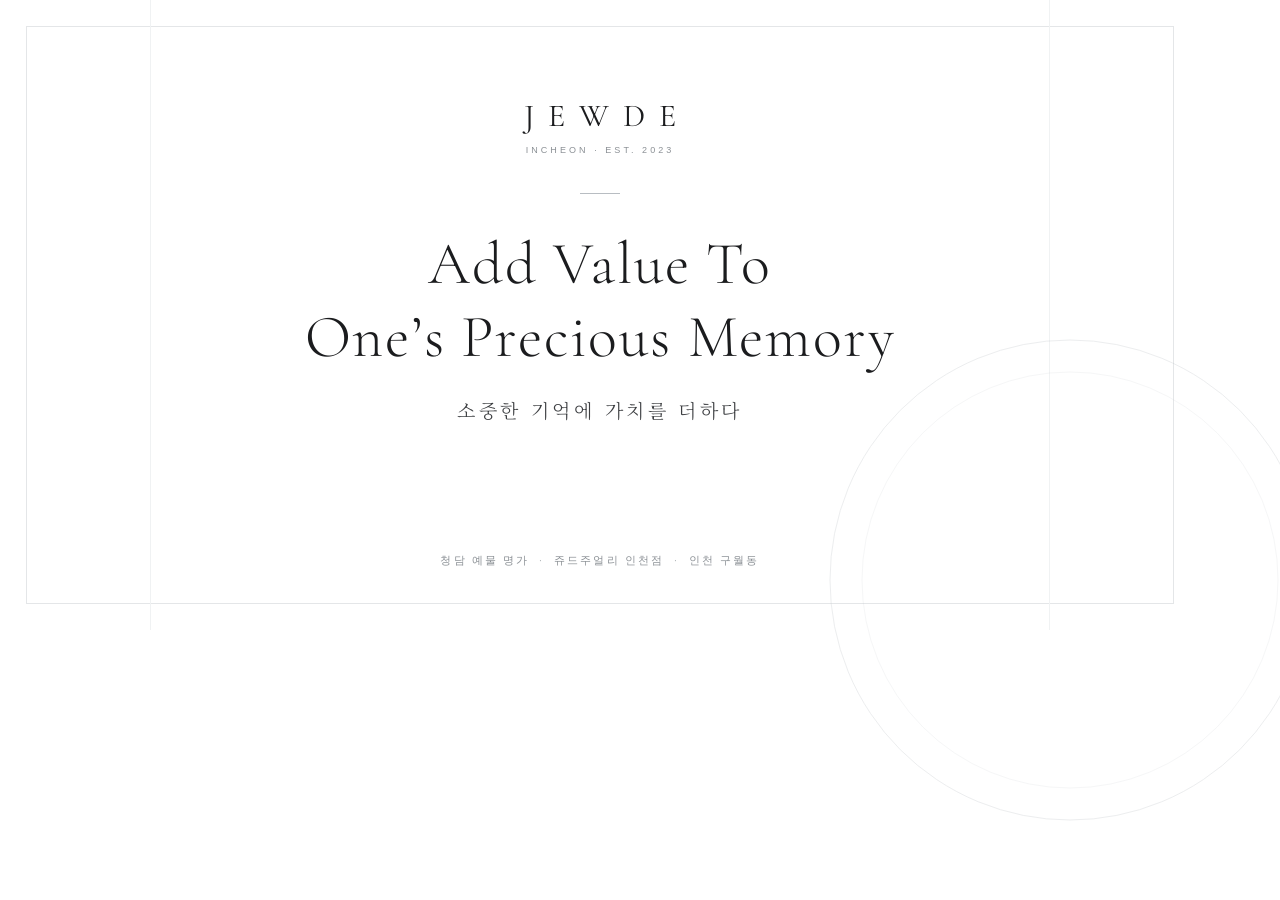
<file: assets/og.html>
<!DOCTYPE html>
<html lang="ko">
<head>
<meta charset="utf-8">
<link href="https://fonts.googleapis.com/css2?family=Cormorant+Garamond:wght@300;400&family=Noto+Serif+KR:wght@200;300;400&display=swap" rel="stylesheet">
<style>
  * { margin: 0; box-sizing: border-box; }
  body {
    width: 1200px; height: 630px;
    background: #fff;
    color: #1b1c1e;
    font-family: "Noto Serif KR", serif;
    position: relative; overflow: hidden;
  }
  .frame { position: absolute; inset: 26px; border: 1px solid #e4e6e8; }
  .ring { position: absolute; right: -150px; bottom: -230px; color: #b8bdc2; opacity: .32; }
  .lines::before, .lines::after {
    content: ""; position: absolute; top: 0; bottom: 0; width: 1px; background: #f0f2f3;
  }
  .lines::before { left: 150px; } .lines::after { right: 150px; }
  .center {
    position: absolute; left: 0; right: 0; top: 96px; text-align: center;
  }
  .logo { font-family: "Cormorant Garamond", serif; font-size: 32px; letter-spacing: .44em; padding-left: .44em; }
  .since { margin-top: 10px; font-family: sans-serif; font-size: 9px; letter-spacing: .34em; color: #8b9095; }
  .rule { width: 40px; height: 1px; background: #b8bdc2; margin: 38px auto 34px; }
  .en { font-family: "Cormorant Garamond", serif; font-weight: 300; font-size: 60px; line-height: 1.22; letter-spacing: .03em; }
  .ko { margin-top: 22px; font-size: 19px; font-weight: 300; letter-spacing: .18em; color: #3d3f42; }
  .bottom {
    position: absolute; left: 0; right: 0; bottom: 62px; text-align: center;
    font-family: sans-serif; font-size: 10.5px; letter-spacing: .2em; color: #8b9095;
  }
  .bottom span { color: #b3b8bc; margin: 0 10px; }
</style>
</head>
<body>
  <div class="frame"></div>
  <div class="lines"></div>
  <svg class="ring" width="560" height="560" viewBox="0 0 560 560" fill="none" xmlns="http://www.w3.org/2000/svg">
    <circle cx="280" cy="280" r="240" stroke="currentColor" stroke-width="0.8"/>
    <circle cx="280" cy="280" r="208" stroke="currentColor" stroke-width="0.4"/>
  </svg>
  <div class="center">
    <div class="logo">JEWDE</div>
    <div class="since">INCHEON · EST. 2023</div>
    <div class="rule"></div>
    <div class="en">Add Value To<br>One’s Precious Memory</div>
    <div class="ko">소중한 기억에 가치를 더하다</div>
  </div>
  <div class="bottom">청담 예물 명가<span>·</span>쥬드주얼리 인천점<span>·</span>인천 구월동</div>
</body>
</html>
</file>
